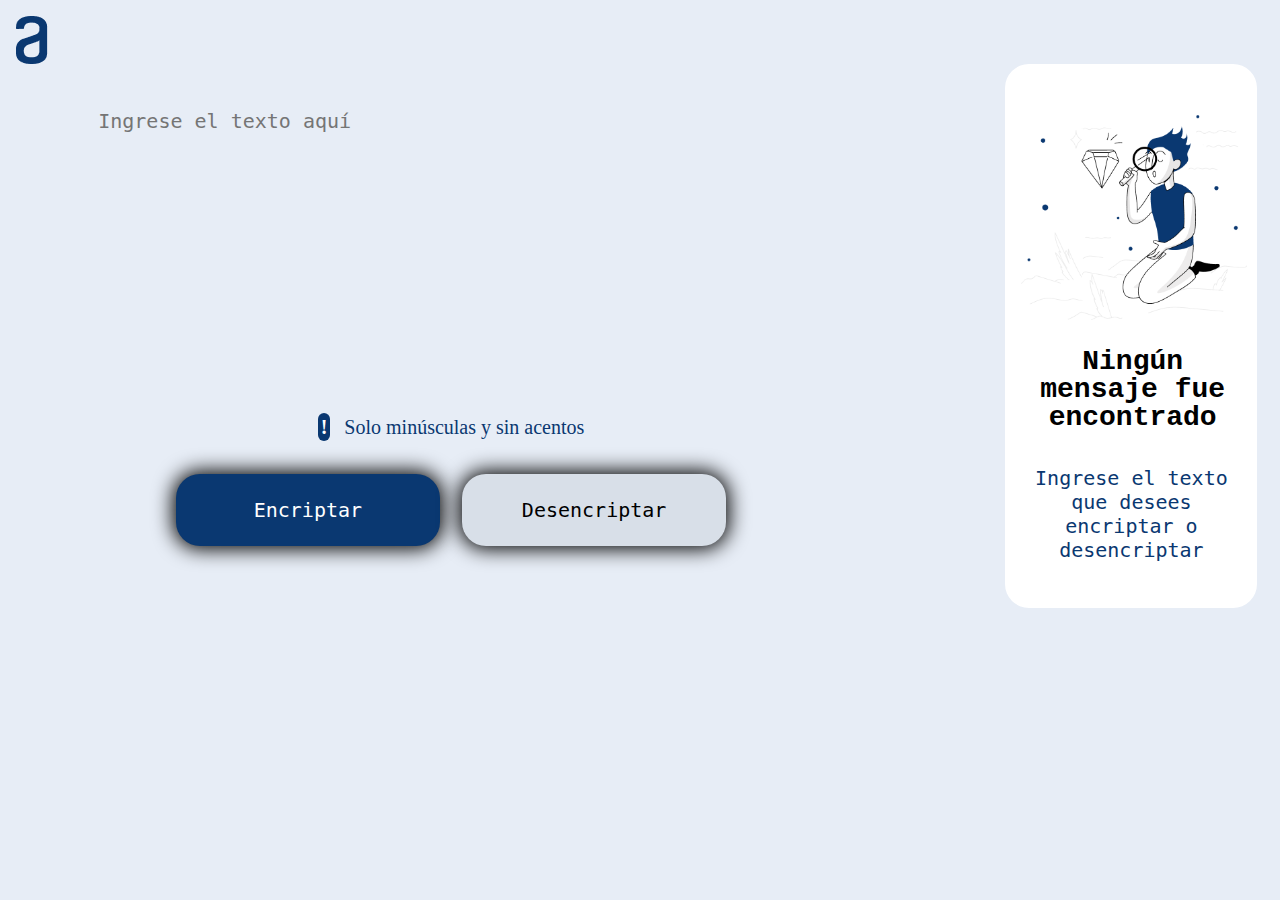
<file: index.html>
<!DOCTYPE html>

<html lang="es">
    <head>
        <meta charset="UTF-8">
        <meta http-equiv="X-UA-Compatible" content="IE=edge">
        <meta name="viewport" content="width=device-width, initial-scale=1.0">
        <title>Encriptador de texto</title>
        <link rel="shortcut icon" href="Imagenes/Vector.svg">
        <link rel="stylesheet" href="reset.css">
        <link rel="stylesheet" href="style.css">
        <script src="script.js"></script>
    </head>

    <body>
        <div class="container">
            <div class="logo"><img class="logoImg" src="Imagenes/Vector.png" alt="Logo de Alura"></div>

            <div class="left">
                <div class="entrada">
                    <textarea class="text-input" id="inputTexto" placeholder="Ingrese el texto aquí"></textarea>
                </div>

                <div class="left-button">
                    <div class="mensaje-alerta">
                        <span>!</span>
                        <p id="minus">Solo minúsculas y sin acentos</p>
                    </div>
    
                    <div class="botones">
                        <button type="button" id="boton-encriptar" onclick="encriptarTexto()">Encriptar</button>
                        <button type="button" id="boton-desencriptar" onclick="desencriptarTexto()">Desencriptar</button>
                    </div>
                </div>
            </div>

            <div id="right" class="right">
                <img src="Imagenes/Muñeco.png" alt="muñeco" id="imgDer">
                <h1 id="texto">Ningún mensaje fue encontrado</h1>
                <textarea id="texto2" readonly>Ingrese el texto que desees encriptar o desencriptar</textarea>
                <button id="copiar" type="button" onclick="copiar()">Copiar</button>
            </div>
        </div>
    </body>
</html>
</file>
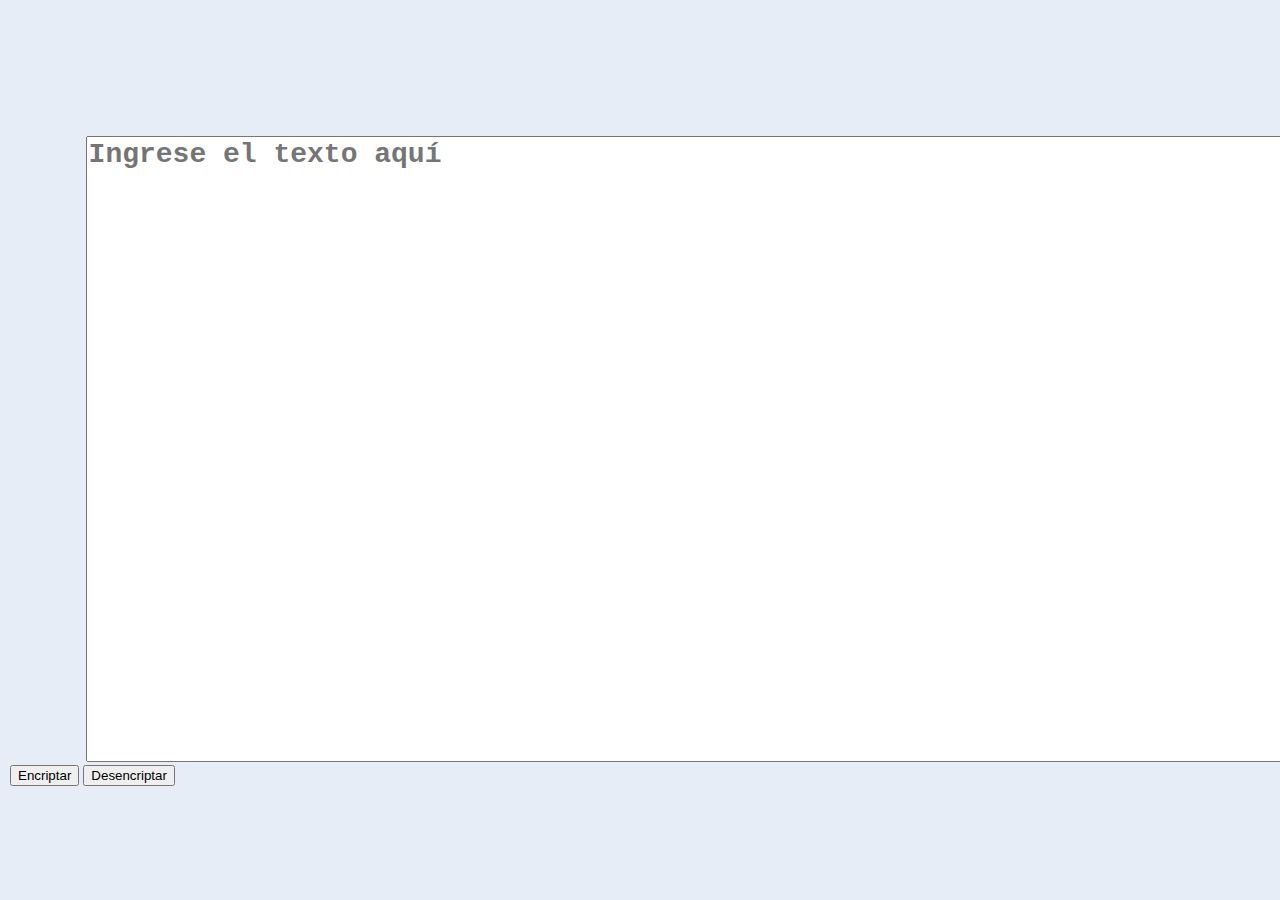
<file: index_first_try.html>
<!DOCTYPE html>

<html lang="es">

    <head>
        <meta charset="UTF-8">
        <meta name="viewport" content="width=device-width">
        <title>Encriptador de Texto</title>
        <link rel="stylesheet" href="reset.css">
        <link rel="stylesheet" href="style.css">
    </head>

    <body>
        <header>
            <!-- <img src="alura.png" alt="Logo de Alura"> -->
        </header>

        <main>
            <textarea type="text" id="texto" class="input" rows="20" cols="100" required placeholder="Ingrese el texto aquí"></textarea>

            <button type="button" id="encriptar" onclick="encriptarTexto()">Encriptar</button>
            <button type="button" id="desencriptar" onclick="desencriptarTexto()">Desencriptar</button>
        </main>

        <script>
            function imprimir(frase)
            {
                document.write(frase);
            }

            function encriptarTexto()
            {
                var texto = document.getElementById("texto").value;
                var i = 0;
                var letraConversion;
                var textoConvertido = "";
                for(i; i < texto.length; i++)
                {
                    switch(texto[i])
                    {
                        case "a": letraConversion = "ai"; break;
                        case "e": letraConversion = "enter"; break;
                        case "i": letraConversion = "imes"; break;
                        case "o": letraConversion = "ober"; break;
                        case "u": letraConversion = "ufat"; break;

                        default: letraConversion = texto[i];
                    }

                    textoConvertido = textoConvertido + letraConversion;
                }
                imprimir(textoConvertido);
            }

            function desencriptarTexto()
            {
                var texto = document.getElementById("texto").value;
            }
        </script>



    </body>

</html>
</file>
<file: style.css>
html
{
    height: 100%;
}

body
{
    margin: 0px;
    padding: 10px;
    background: #E7EDF6;
    position: relative;
}

.container
{
    margin: auto;
    width: 100%;
    height: 100%;
}

.logo
{
    width: 51%;
    float: left;
}

.left
{
    float: left;
    width: 70%;
    height: 90%;
    border-radius: 24px;
    /* background: red; */
}

.left textarea
{
    width: 30em;
    height: 10em;
}

.right
{
    float: right;
    width: 20%;
    height: 90%;
    border-radius: 24px;
    background: white;
    text-align: center;
    margin-right: 1%;
    padding: 3% 0;
}

.right textarea
{
    width: 30em;
    height: 5em;
}

.left-button
{
    float: left;
    width: 100%;
    height: auto;
    border-radius: 24px;
    /* background: pink; */
    text-align: center;
}

.mensaje-alerta
{
    display: block;
    width: 100%;
    align-items: center;
    /* background: yellow; */
}

span /* exclamacion */
{
    font-size: 20px;
    font-weight: bold;
    padding: 3px;
    border-radius: 24px;
    background: #0A3871;
    color: white;
    vertical-align: baseline;
}

.logoImg
{
    margin-top: 1%;
    margin-left: 1%;
    float: inherit;
}

.titulo
{
    float: inherit;
    margin-left: 20%;
}

.text-input
{
    float: left;
    margin: 5% 5% 0% 10%;
    width: 80%;
    height: 80%;
    color: #0A3871;
    font-size: 20px;
    border: none;
    outline: none;
    background: #E7EDF6;
    /* background: green; */
    resize: none;
    padding: 0 0 10% 0;
}

#imgDer
{
    margin-top: 5%;
    margin-left: 2%;
    width: 90%;
    height: auto;
}

#texto
{
    margin-left: 6%;
    margin-right: 5%;
    margin-top: 10%;
    font-family: 'Courier New', Courier, monospace;
    font-size: 28px;
    font-weight: bold;
}

#texto2
{
    margin-top: 5%;
    margin-bottom: auto;
    color: #0A3871;
    width: 90%;
    border: none;
    outline: none;
    font-size: 20px;
    resize: none;
    text-align: center;
    /* background: green; */
}

#minus
{
    /* margin-top: 10%; */
    margin-left: 10px;
    font-size: 20px;
    display: inline-block;
    font-family: "Comic Sans MS", "Comic Sans";
    color: #0A3871;
}

.botones
{
    margin-top: 1%;
}

#boton-encriptar
{
    margin: 5%;
    padding: 24px;
    margin: 1%;
    width: 30%;
    height: 60%;
    border-radius: 24px;
    background: #0A3871;
    color: white;
    font-size: 20px;
    font-family: monospace;
    border: none;
    cursor: pointer;
    box-shadow: 0px 0px 20px 3px #000000;
    transition: 0.5s;
}

#boton-encriptar:hover
{
    scale: 110%;
}

#boton-desencriptar
{
    padding: 24px;
    margin: 1%;
    width: 30%;
    height: 60%;
    border-radius: 24px;
    background: #D8DFE8;
    border: none;
    cursor: pointer;
    color: black;
    font-size: 20px;
    font-family: monospace;
    box-shadow: 0px 0px 20px 3px #000000;
    transition: 0.5s;
}

#boton-desencriptar:hover
{
    scale: 110%;
}


#copiar
{
    margin-left: 33%;
    margin-top: 3.5px;
    padding: 24px;
    width: 40%;
    height: 10%;
    background: #D8DFE8;
    border-radius: 24px;
    display: none;
    font-size: 20px;
    font-family: monospace;
    border: none;
    cursor: pointer;
    float: bottom;
}

@media screen and (max-width: 700px)
{
    .logo
    {
        text-align: center;
        width: auto;
        float: none;
        margin-bottom: 5%;
        margin-top: 2%;
    }

    .left
    {
        display: inline-block;
        float: none;
        text-align: center;
    }

    .right
    {
        display: block;
        float: none;
    }

    #imgDer
    {
        display: none;
    }

    .left, .right
    {
        width: 100%;
        text-align: center;
    }

    .left textarea
    {
        width: 15em;
        height: 5em;
    }

    #boton-encriptar, #boton-desencriptar
    {
        width: 80%;
        scale: 90%;
    }
}
</file>
